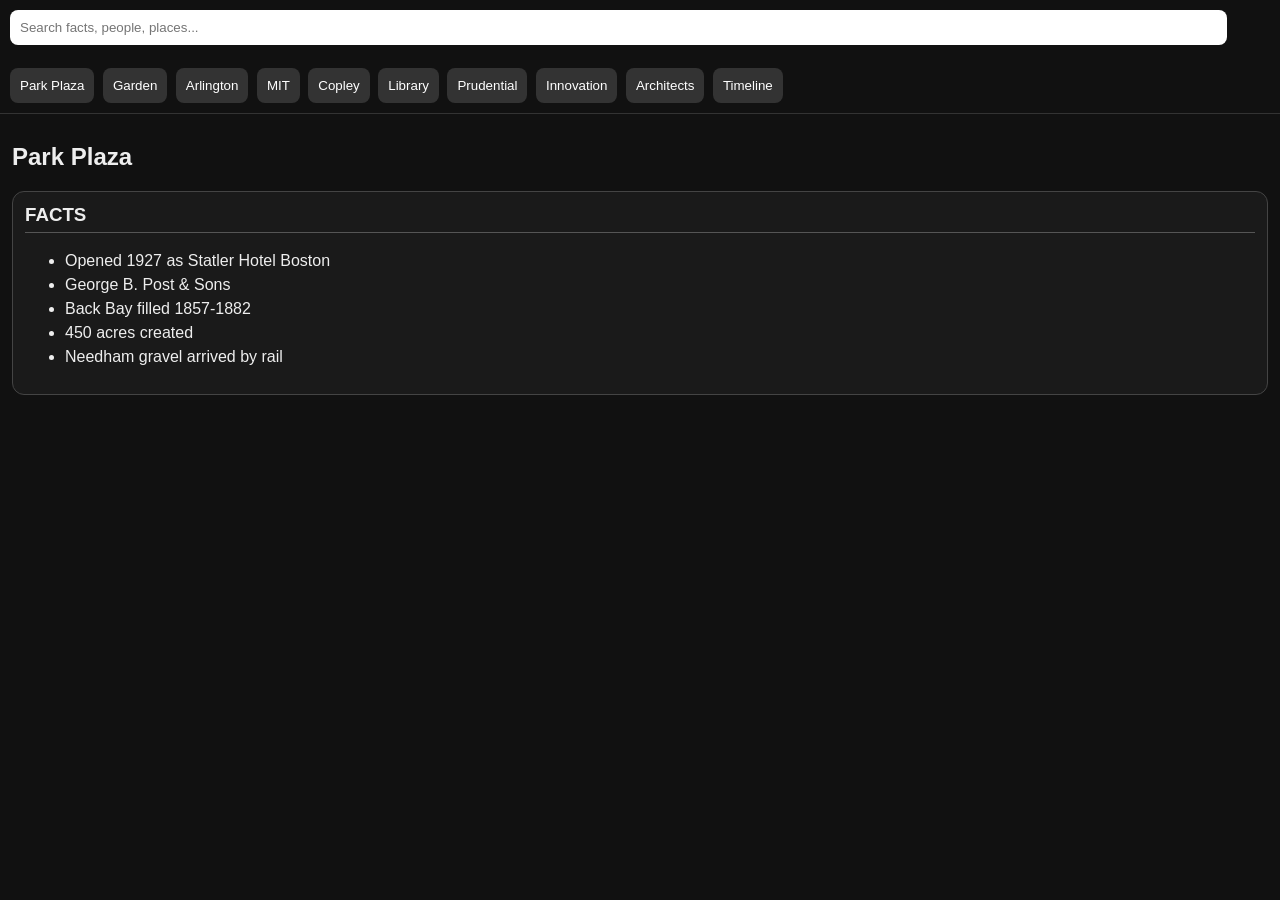
<file: index.html>
<!DOCTYPE html><html><head><meta charset="utf-8"><meta name="viewport" content="width=device-width,initial-scale=1"><title>Boston Cards v6</title><link rel="stylesheet" href="style.css"></head><body>
<div class="top"><input id="search" placeholder="Search facts, people, places..." oninput="searchCards()"></div>
<div class="nav">
<button onclick="showPage('park')">Park Plaza</button>
<button onclick="showPage('garden')">Garden</button>
<button onclick="showPage('arlington')">Arlington</button>
<button onclick="showPage('mit')">MIT</button>
<button onclick="showPage('copley')">Copley</button>
<button onclick="showPage('library')">Library</button>
<button onclick="showPage('prudential')">Prudential</button>
<button onclick="showPage('innovation')">Innovation</button>
<button onclick="showPage('architects')">Architects</button>
<button onclick="showPage('timeline')">Timeline</button>
</div>
<div id="content"></div>
<script src="app.js"></script></body></html>
</file>
<file: style.css>
body{margin:0;background:#111;color:#eee;font-family:Arial,sans-serif}.top{position:sticky;top:0;background:#111;padding:10px;z-index:1001}.nav{position:sticky;top:58px;background:#111;padding:8px;overflow-x:auto;white-space:nowrap;border-bottom:1px solid #333}.nav button{padding:10px;margin:2px;border:none;border-radius:8px;background:#333;color:#fff}input{width:95%;padding:10px;border:none;border-radius:8px}#content{padding:12px}.card{background:#1a1a1a;border:1px solid #444;border-radius:12px;padding:12px;margin:12px 0}.card h3{margin-top:0;border-bottom:1px solid #555;padding-bottom:6px}li{margin:6px 0}
</file>
